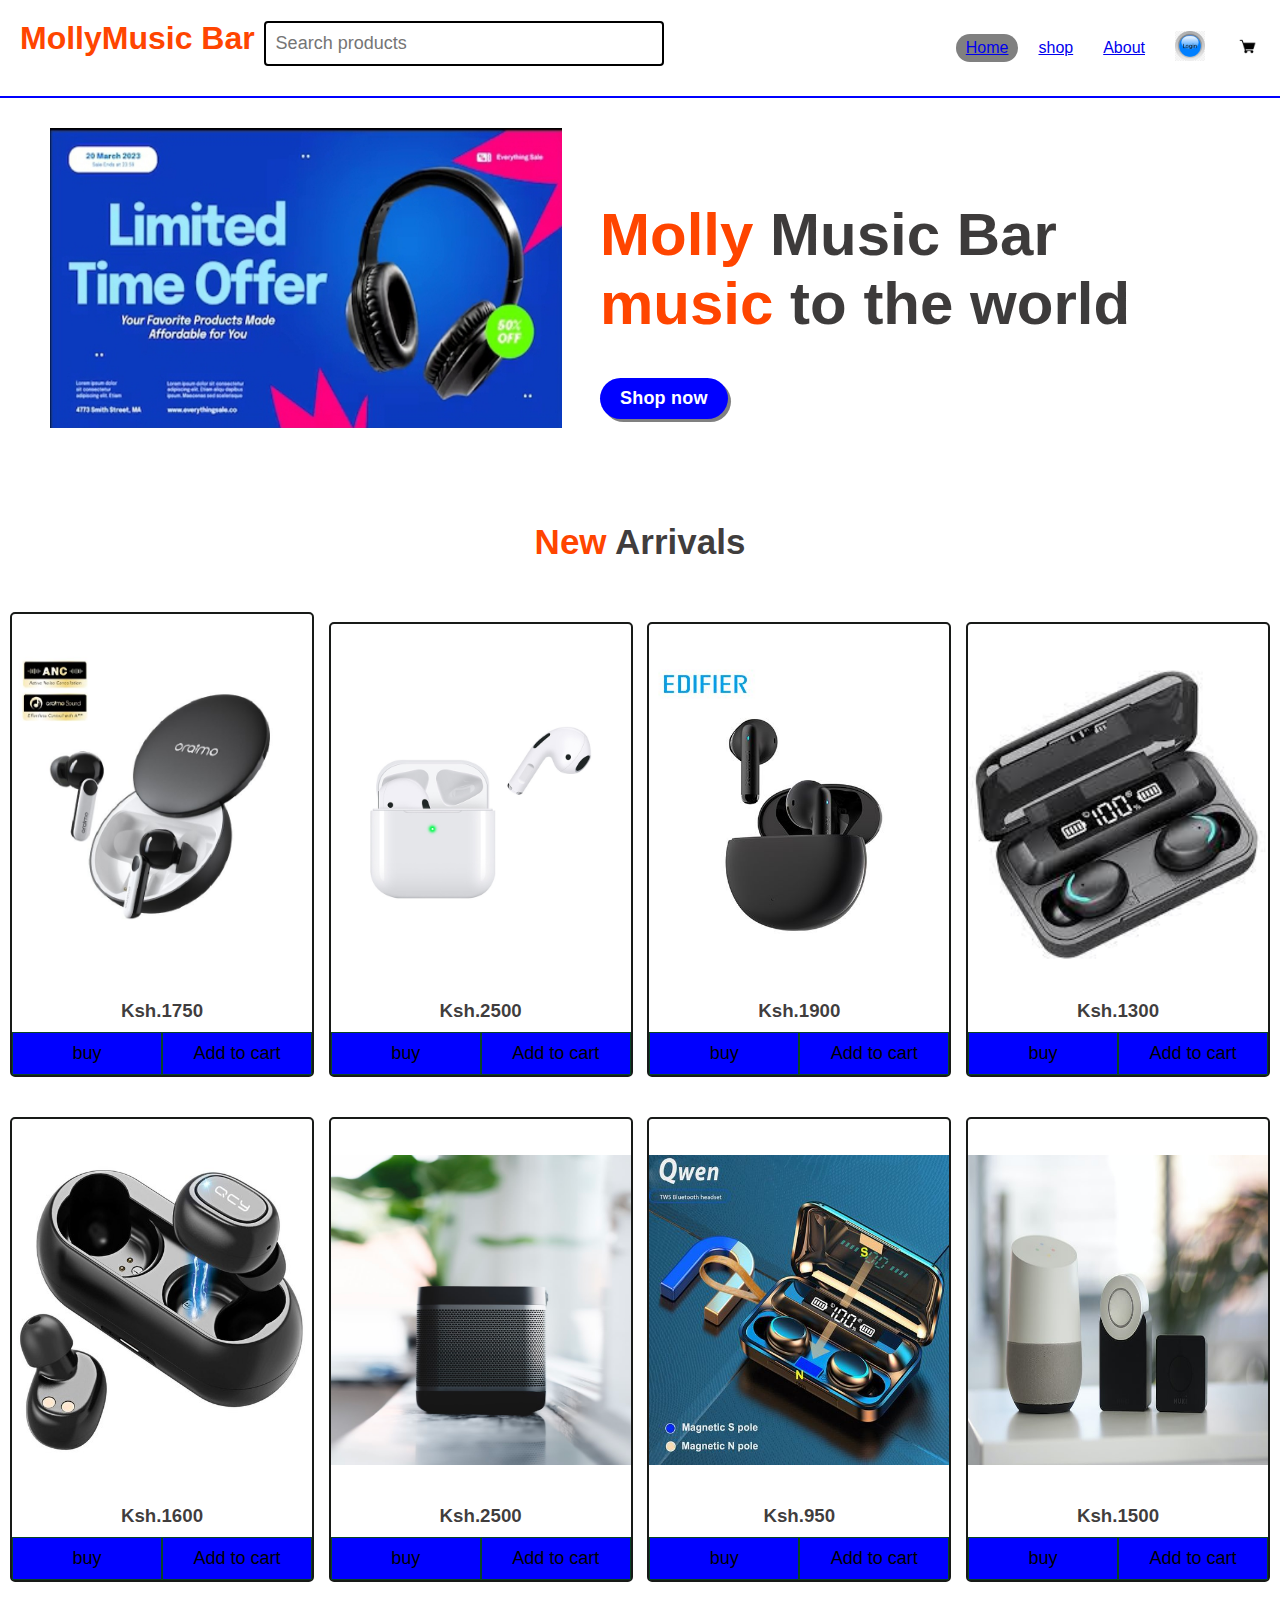
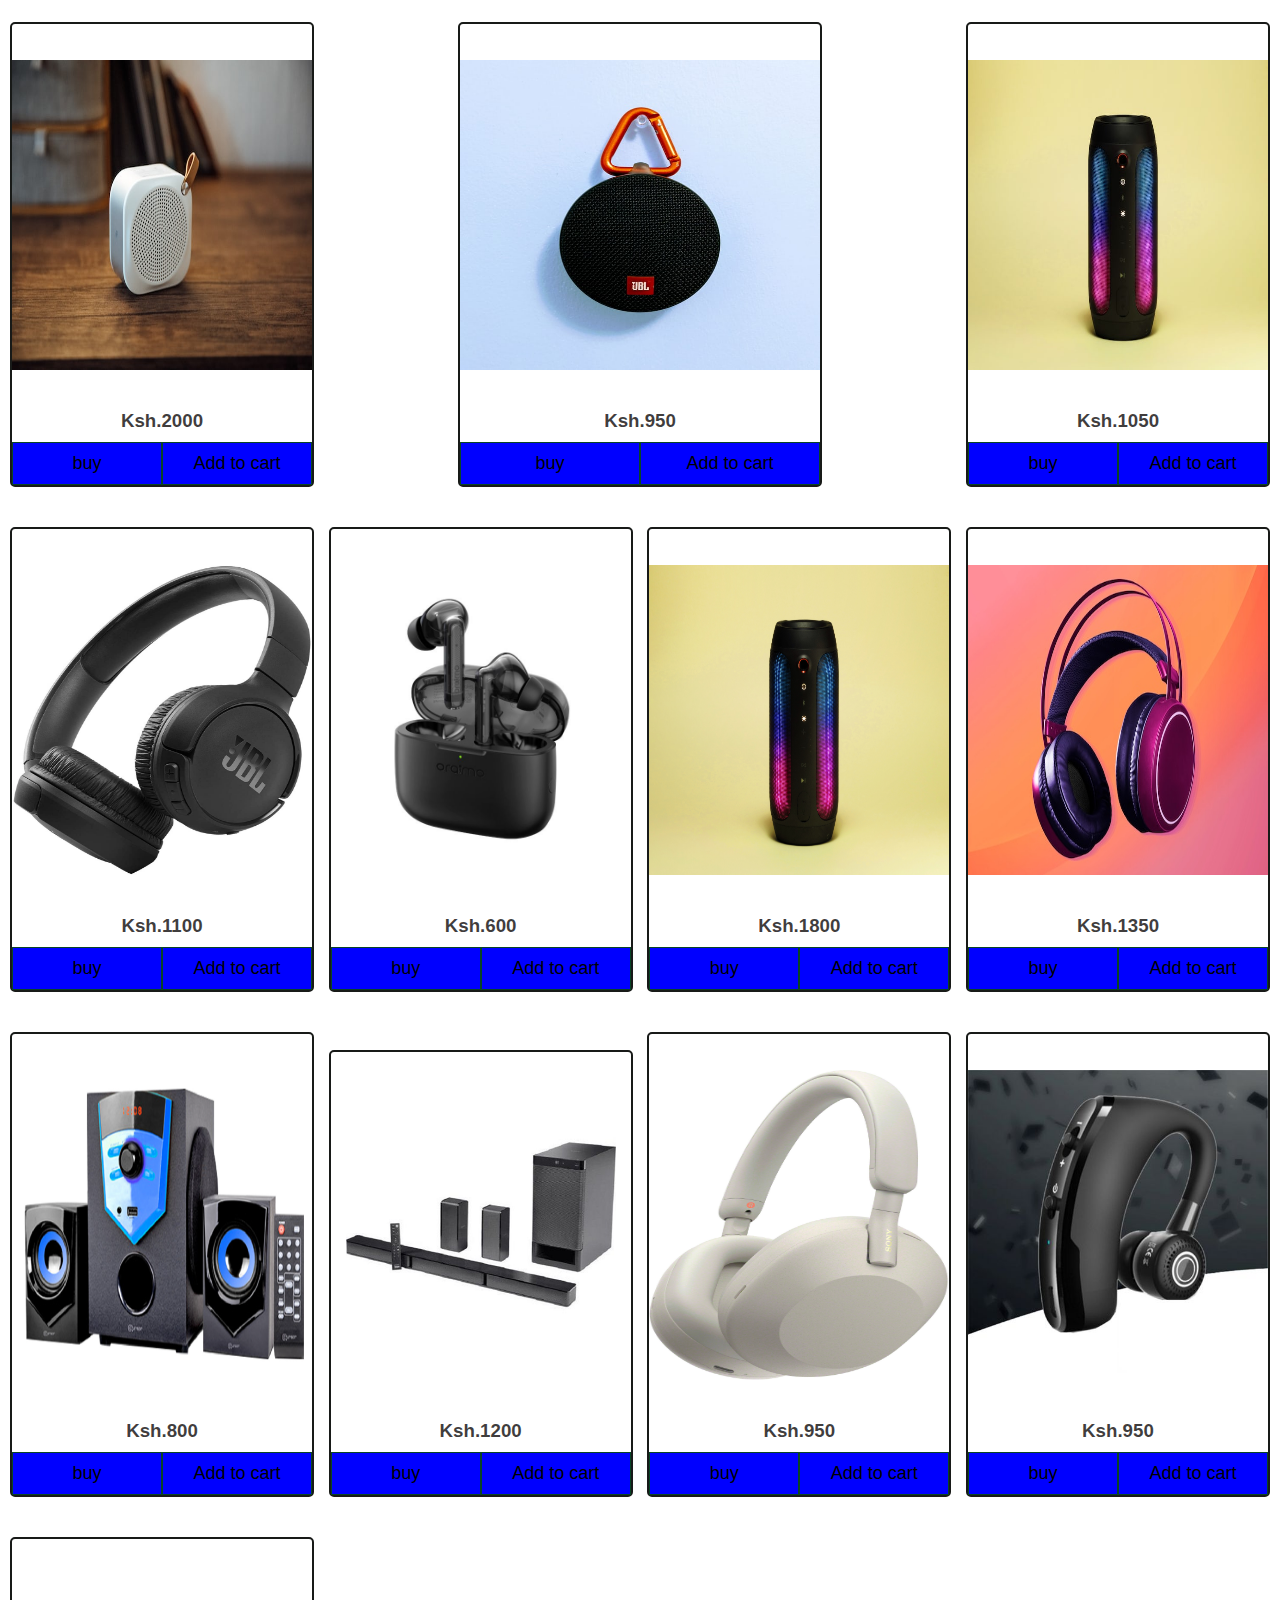
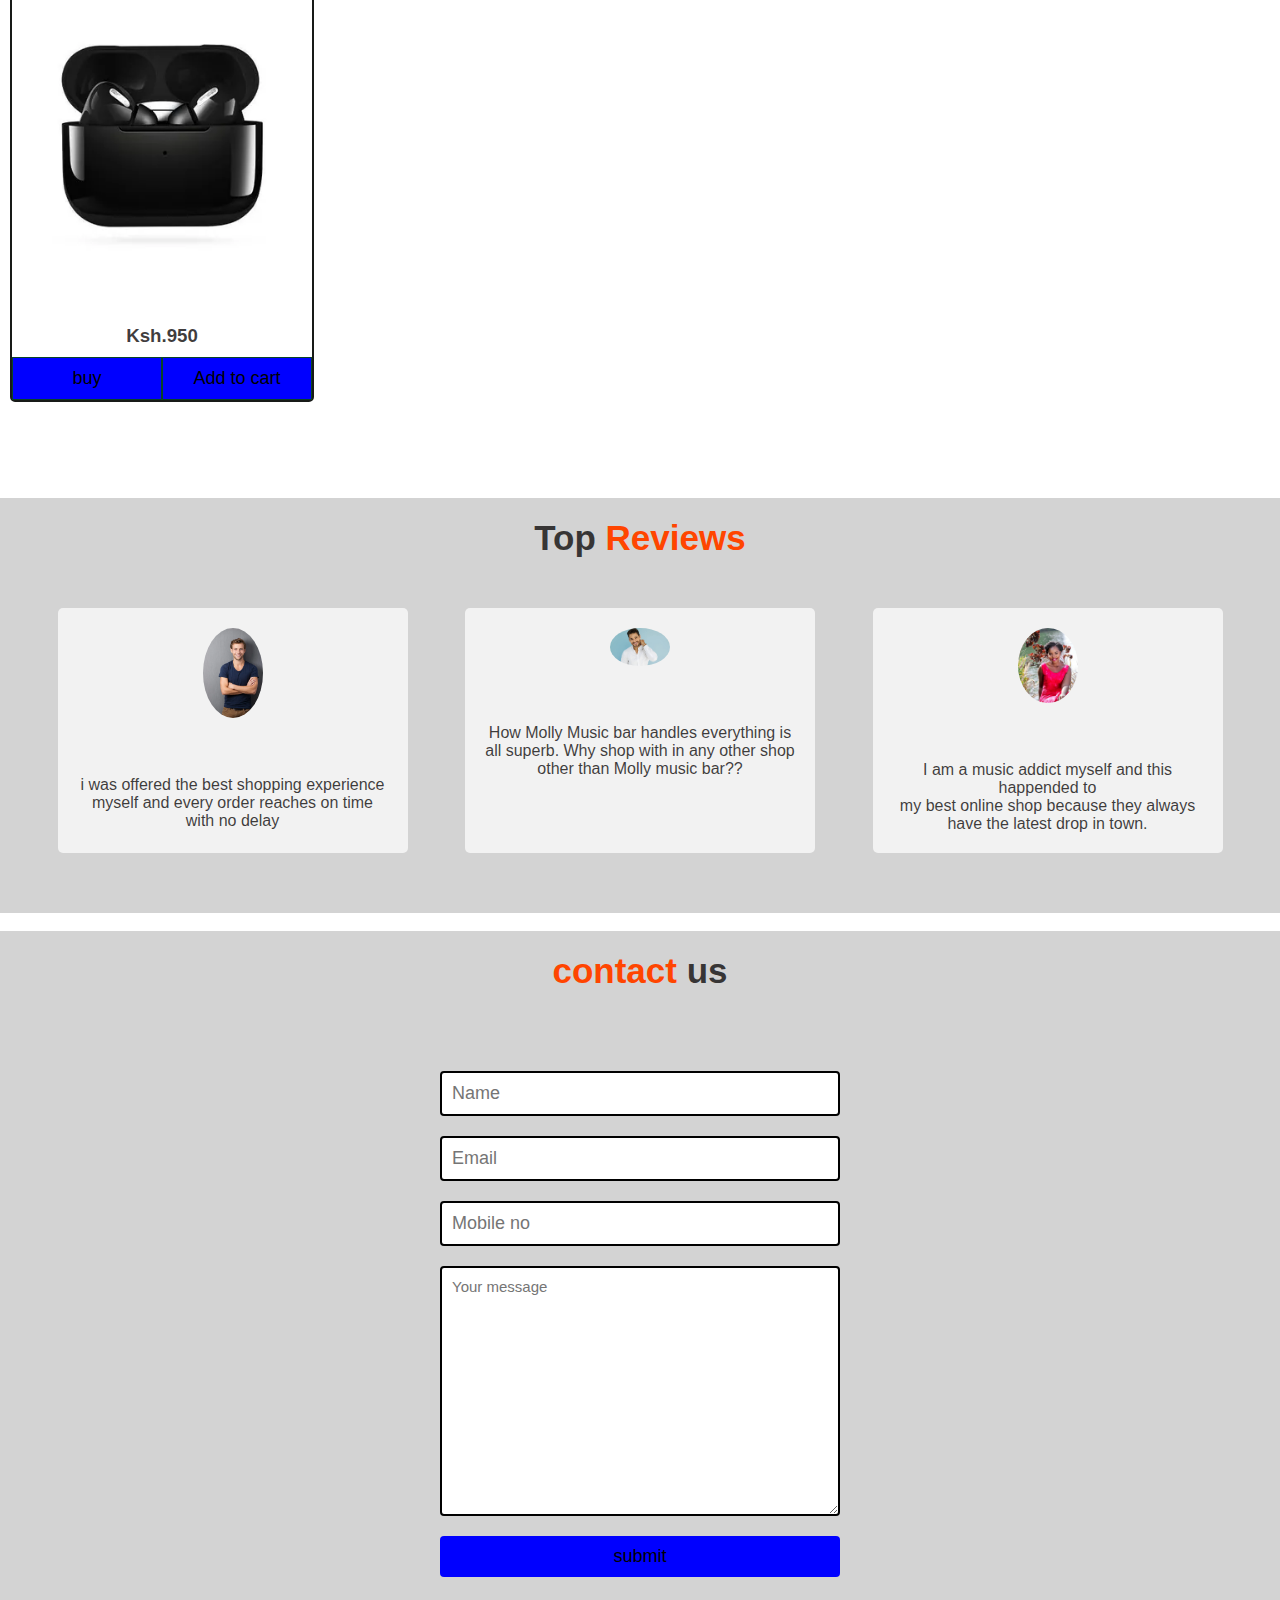
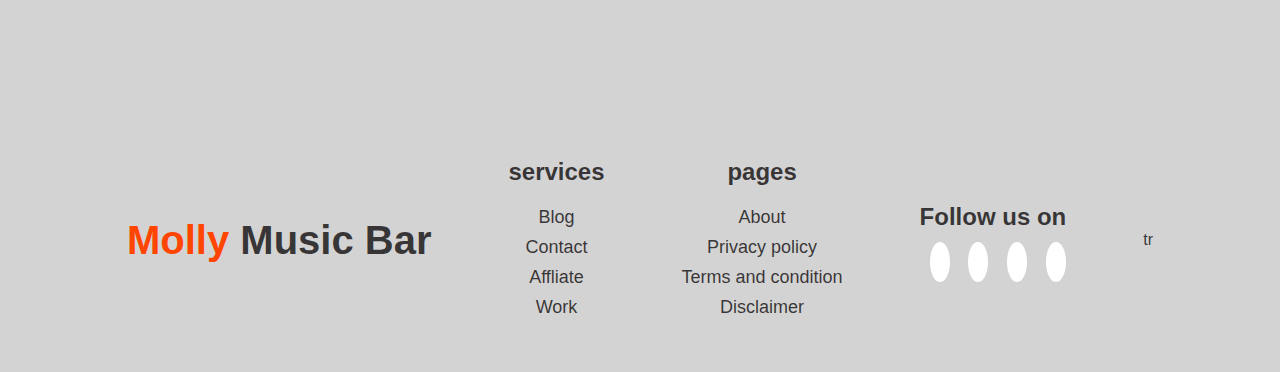
<file: index.html>
<!DOCTYPE html>
<html lang="en">
  <head>
    <meta charset="UTF-8" />
    <meta name="viewport" content="width=device-width, initial-scale=1.0" />
    <link rel="stylesheet" href="molly.css" />

    <link
      rel="stylesheet"
      href="https://cdnjs.cloudflare.com/ajax/libs/font-awesome/6.4.2/css/all.min.css"
      integrity="sha512-z3gLpd7yknf1YoNbCzqRKc4qyor8gaKU1qmn+CShxbuBusANI9QpRohGBreCFkKxLhei6S9CQXFEbbKuqLg0DA=="
      crossorigin="anonymous"
      referrerpolicy="no-referrer"
    />

    <link rel="preconnect" href="https://fonts.googleapis.com" />
    <link rel="preconnect" href="https://fonts.gstatic.com" crossorigin />
    <link
      href="https://fonts.googleapis.com/css2?family=Jost:ital,wght@0,100;0,200;0,300;1,300&display=swap"
      rel="stylesheet" 
    />
 
    <title id="title">BrandId</title>
    <link rel="icon" href="./molly images/logo1.jpg" />
  </head>
  <body>
    <div id="header">
      <div class="logo">
        <h3><span>Molly<span>Music Bar <input type="text" name="search" placeholder="Search products "></i></h3>
      </div>

      <div id="navlinks">
        <ul>
          <li id="home"><a href="Capstone project.html">Home</a></li>
          <li class="nav-hover"><a href="shop.html">shop</a</li>
          <li class="nav-hover"><a href="about.html">About</a></li>
          <li class="nav-hover"><a href="log in.html"><img src="./molly images/login.png" width="30px"></i></a></li>
          <li class="nav-hover"><a href="Cart.html"><img src="./molly images/cart.jfif" width="25px"></i></a></li>
        </ul>
      </div>
    </div>

    <div id="section1">
      <img height="300px" width="40%" src="./molly images/logo2.jpg" alt="headphones" />
    
    <div id="slogan">
      <h1><span>Molly</span> Music Bar</h1>
      <h1><span>music</span> to the world</h1>
      <br />
      <button class="buy">Shop now</button>

    </div>
  </div>
    <div id="section3">
      <h1><span>New</span> Arrivals</h1>

      <div id="trending">
        <div class="t1">
          <a href=""><i class="fa-solid fa fa-face-heart"></i></a>
          <br />
          <br />
          <img src="./molly images/Oriamo.jpg" width="300px" height="310px" alt="female sneakers" />
          <br />
          <br />
          <a href=""><i class="fa-sharp fa-solid fa-star"></i></a>
          <a href=""><i class="fa-sharp fa solid fa-star"></i></a>
          <a href=""><i class="fa-sharp fa solid fa-star"></i></a>
          <a href=""><i class="fa-sharp fa-solid fa-star"></i></a>
          <a href=""><i class="fa-sharp fa-regular fa-star"></i></a>
          <br />
          <h3>Ksh.1750</h3>
          <div class="buy-cart">
            <button class="buynow">buy</button>
            <button class="buynow">Add to cart</button>
          </div>
        </div>

        <div class="t1">
          <a href=""><i class="fa-solid fa fa-face-heart"></i></a>
          <br />
          <br />
          <img src="./molly images/2 - Copy.jpeg" width="300px" alt="female sneakers" />
          <br />
          <br />
          <a href=""><i class="fa-sharp fa-solid fa-star"></i></a>
          <a href=""><i class="fa-sharp fa-solid fa-star"></i></a>
          <a href=""><i class="fa-sharp fa-solid fa-star"></i></a>
          <a href=""><i class="fa-sharp fa-solid fa-star"></i></a>
          <a href=""><i class="fa-sharp fa-regular fa-star"></i></a>
          <br />
          <h3>Ksh.2500</h3>
          <div class="buy-cart">
            <button class="buynow">buy</button>
            <button class="buynow">Add to cart</button>
          </div>
        </div>

        <div class="t1">
          <a href=""><i class="fa-solid fa fa-face-heart"></i></a>
          <br />
          <br />
          <img src="./molly images/Edifier X2 TWS .jpg" width="300px" alt="female sneakers" />
          <br />
          <br />
          <a href=""><i class="fa-sharp fa-solid fa-star"></i></a>
          <a href=""><i class="fa-sharp fa-solid fa-star"></i></a>
          <a href=""><i class="fa-sharp fa-solid fa-star"></i></a>
          <a href=""><i class="fa-sharp fa-regular fa-star"></i></a>
          <a href=""><i class="fa-sharp fa-regular fa-star"></i></a>
          <br />
          <h3>Ksh.1900</h3>
          <div class="buy-cart">
            <button class="buynow">buy</button>
            <button class="buynow">Add to cart</button>
          </div>
        </div>

        <div class="t1">
          <a href=""><i class="fa-solid fa fa-face-heart"></i></a>
          <br />
          <br />
          <img
            src="./molly images/4.jpeg"
            width="300px"
            alt="female sneakers"
          />
          <br />
          <br />
          <a href=""><i class="fa-sharp fa-solid fa-star"></i></a>
          <a href=""><i class="fa-sharp fa-solid fa-star"></i></a>
          <a href=""><i class="fa-sharp fa-solid fa-star"></i></a>
          <a href=""><i class="fa-sharp fa-solid fa-star"></i></a>
          <a href=""><i class="fa-sharp fa-regular fa-star"></i></a>
          <br />
          <h3>Ksh.1300</h3>
          <div class="buy-cart">
            <button class="buynow">buy</button>
            <button class="buynow">Add to cart</button>
          </div>
        </div>

        <div class="t1">
          <a href=""><i class="fa-solid fa fa-face-heart"></i></a>
          <br />
          <br />
          <img src="./molly images/5.jpeg" width="300px" height="310px" alt="female sneakers" />
          <br />
          <br />
          <a href=""><i class="fa-sharp fa-solid fa-star"></i></a>
          <a href=""><i class="fa-sharp fa-solid fa-star"></i></a>
          <a href=""><i class="fa-sharp fa-solid fa-star"></i></a>
          <a href=""><i class="fa-sharp fa-solid fa-star"></i></a>
          <a href=""><i class="fa-sharp fa-regular fa-star"></i></a>
          <br />
          <h3>Ksh.1600</h3>
          <div class="buy-cart">
            <button class="buynow">buy</button>
            <button class="buynow">Add to cart</button>
          </div>
        </div>

        <div class="t1">
          <a href=""><i class="fa-solid fa fa-face-heart"></i></a>
          <br />
          <br />
          <img src="./molly images/6.jpeg" height="310px" width="300px" alt="female sneakers" />
          <br />
          <br />
          <a href=""><i class="fa-sharp fa-solid fa-star"></i></a>
          <a href=""><i class="fa-sharp fa-solid fa-star"></i></a>
          <a href=""><i class="fa-sharp fa-solid fa-star"></i></a>
          <a href=""><i class="fa-sharp fa-solid fa-star"></i></a>
          <a href=""><i class="fa-sharp fa-regular fa-star"></i></a>
          <br />
          <h3>Ksh.2500</h3>
          <div class="buy-cart">
            <button class="buynow">buy</button>
            <button class="buynow">Add to cart</button>
          </div>
        </div>

        <div class="t1">
          <a href=""><i class="fa-solid fa fa-face-heart"></i></a>
          <br />
          <br />
          <img src="./molly images/Qwen True Wireless .jpg" width="300px" height="310px" alt="female sneakers" />
          <br />
          <br />
          <a href=""><i class="fa-sharp fa-solid fa-star"></i></a>
          <a href=""><i class="fa-sharp fa-solid fa-star"></i></a>
          <a href=""><i class="fa-sharp fa-solid fa-star"></i></a>
          <a href=""><i class="fa-sharp fa-solid fa-star"></i></a>
          <a href=""><i class="fa-sharp fa-regular fa-star"></i></a>
          <br />
          <h3>Ksh.950</h3>
          <div class="buy-cart">
            <button class="buynow">buy</button>
            <button class="buynow">Add to cart</button>
          </div>
        </div>

        <div class="t1">
          <a href=""><i class="fa-solid fa fa-face-heart"></i></a>
          <br />
          <br />
          <img src="./molly images/7.jpeg" width="300px" height="310px" alt="female sneakers" />
          <br />
          <br />
          <a href=""><i class="fa-sharp fa-solid fa-star"></i></a>
          <a href=""><i class="fa-sharp fa-solid fa-star"></i></a>
          <a href=""><i class="fa-sharp fa-solid fa-star"></i></a>
          <a href=""><i class="fa-sharp fa-solid fa-star"></i></a>
          <a href=""><i class="fa-sharp fa-regular fa-star"></i></a>
          <br />
          <h3>Ksh.1500</h3>
          <div class="buy-cart">
            <button class="buynow">buy</button>
            <button class="buynow">Add to cart</button>
          </div>
        </div>

        <div class="t1">
          <a href=""><i class="fa-solid fa fa-face-heart"></i></a>
          <br />
          <br />
          <img src="./molly images/8.jpeg" height="310px" width="300px" alt="female sneakers" />
          <br />
          <br />
          <a href=""><i class="fa-sharp fa-solid fa-star"></i></a>
          <a href=""><i class="fa-sharp fa-solid fa-star"></i></a>
          <a href=""><i class="fa-sharp fa-solid fa-star"></i></a>
          <a href=""><i class="fa-sharp fa-solid fa-star"></i></a>
          <a href=""><i class="fa-sharp fa-solid fa-star"></i></a>
          <br />
          <h3>Ksh.2000</h3>
          <div class="buy-cart">
            <button class="buynow">buy</button>
            <button class="buynow">Add to cart</button>
          </div>
        </div>

        <div class="t1">
          <a href=""><i class="fa-solid fa fa-face-heart"></i></a>
          <br />
          <br />
          <img src="./molly images/9.jpeg" width="360px" height="310px"  alt="female sneakers" />
          <br />
          <br />
          <a href=""><i class="fa-sharp fa-solid fa-star"></i></a>
          <a href=""><i class="fa-sharp fa-solid fa-star"></i></a>
          <a href=""><i class="fa-sharp fa-solid fa-star"></i></a>
          <a href=""><i class="fa-sharp fa-solid fa-star-half-empty"></i></a>
          <a href=""><i class="fa-sharp fa-regular fa-star"></i></a>
          <br />
          <h3>Ksh.950</h3>
          <div class="buy-cart">
            <button class="buynow">buy</button>
            <button class="buynow">Add to cart</button>
          </div>
        </div>

        <div class="t1">
          <a href=""><i class="fa-solid fa fa-face-heart"></i></a>
          <br />
          <br />
          <img src="./molly images/10 - Copy.jpeg" width="300px" height="310px" alt="female sneakers" />
          <br />
          <br />
          <a href=""><i class="fa-sharp fa-solid fa-star"></i></a>
          <a href=""><i class="fa-sharp fa-solid fa-star"></i></a>
          <a href=""><i class="fa-sharp fa-solid fa-star"></i></a>
          <a href=""><i class="fa-sharp fa-solid fa-star"></i></a>
          <a href=""><i class="fa-sharp fa-regular fa-star"></i></a>
          <br />
          <h3>Ksh.1050</h3>
          <div class="buy-cart">
            <button class="buynow">buy</button>
            <button class="buynow">Add to cart</button>
          </div>
        </div>

        <div class="t1">
          <a href=""><i class="fa-solid fa fa-face-heart"></i></a>
          <br />
          <br />
          <img src="./molly images/11.jpg" height="310px" width="300px" alt="female sneakers" />
          <br />
          <br />
          <a href=""><i class="fa-sharp fa-solid fa-star"></i></a>
          <a href=""><i class="fa-sharp fa-solid fa-star"></i></a>
          <a href=""><i class="fa-sharp fa-solid fa-star"></i></a>
          <a href=""><i class="fa-sharp fa-solid fa-star"></i></a>
          <a href=""><i class="fa-sharp fa-regular fa-star"></i></a>
          <br />
          <h3>Ksh.1100</h3>
          <div class="buy-cart">
            <button class="buynow">buy</button>
            <button class="buynow">Add to cart</button>
          </div>
        </div>

        <div class="t1">
          <a href=""><i class="fa-solid fa fa-face-heart"></i></a>
          <br />
          <br />
          <img src="./molly images/12.jpg" height="310px" width="300px" alt="female sneakers" />
          <br />
          <br />
          <a href=""><i class="fa-sharp fa-solid fa-star"></i></a>
          <a href=""><i class="fa-sharp fa-solid fa-star"></i></a>
          <a href=""><i class="fa-sharp fa-solid fa-star"></i></a>
          <a href=""><i class="fa-sharp fa-solid fa-star"></i></a>
          <a href=""><i class="fa-sharp fa-regular fa-star"></i></a>
          <br />
          <h3>Ksh.600</h3>
          <div class="buy-cart">
            <button class="buynow">buy</button>
            <button class="buynow">Add to cart</button>
          </div>
        </div>

        <div class="t1">
          <a href=""><i class="fa-solid fa fa-face-heart"></i></a>
          <br />
          <br />
          <img src="./molly images/13.jpg" width="300px" height="310px" alt="female sneakers" />
          <br />
          <br />
          <a href=""><i class="fa-sharp fa-solid fa-star"></i></a>
          <a href=""><i class="fa-sharp fa-solid fa-star"></i></a>
          <a href=""><i class="fa-sharp fa-solid fa-star"></i></a>
          <a href=""><i class="fa-sharp fa-solid fa-star"></i></a>
          <a href=""><i class="fa-sharp fa-regular fa-star"></i></a>
          <br />
          <h3>Ksh.1800</h3>
          <div class="buy-cart">
            <button class="buynow">buy</button>
            <button class="buynow">Add to cart</button>
          </div>
        </div>

        <div class="t1">
          <a href=""><i class="fa-solid fa fa-face-heart"></i></a>
          <br />
          <br />
          <img src="./molly images/14.jpg" height="310px" width="300px" alt="female sneakers" />
          <br />
          <br />
          <a href=""><i class="fa-sharp fa-solid fa-star"></i></a>
          <a href=""><i class="fa-sharp fa-solid fa-star"></i></a>
          <a href=""><i class="fa-sharp fa-solid fa-star"></i></a>
          <a href=""><i class="fa-sharp fa-solid fa-star"></i></a>
          <a href=""><i class="fa-sharp fa-regular fa-star"></i></a>
          <br />
          <h3>Ksh.1350</h3>
          <div class="buy-cart">
            <button class="buynow">buy</button>
            <button class="buynow">Add to cart</button>
          </div>
        </div>

        <div class="t1">
          <a href=""><i class="fa-solid fa fa-face-heart"></i></a>
          <br />
          <br />
          <img src="./molly images/15.png" height="310px" width="300px" alt="female sneakers" />
          <br />
          <br />
          <a href=""><i class="fa-sharp fa-solid fa-star"></i></a>
          <a href=""><i class="fa-sharp fa-solid fa-star"></i></a>
          <a href=""><i class="fa-sharp fa-solid fa-star"></i></a>
          <a href=""><i class="fa-sharp fa-solid fa-star"></i></a>
          <a href=""><i class="fa-sharp fa-regular fa-star"></i></a>
          <br />
          <h3>Ksh.800</h3>
          <div class="buy-cart">
            <button class="buynow">buy</button>
            <button class="buynow">Add to cart</button>
          </div>
        </div>


        <div class="t1">
          <a href=""><i class="fa-solid fa fa-face-heart"></i></a>
          <br />
          <img src="./molly images/16.png"  height="310px" width="300px" alt="female sneakers" />
          <br />
          <br />
          <a href=""><i class="fa-sharp fa-solid fa-star"></i></a>
          <a href=""><i class="fa-sharp fa-solid fa-star"></i></a>
          <a href=""><i class="fa-sharp fa-solid fa-star"></i></a>
          <a href=""><i class="fa-sharp fa-solid fa-star"></i></a>
          <a href=""><i class="fa-sharp fa-regular fa-star"></i></a>
          <br />
          <h3>Ksh.1200</h3>
          <div class="buy-cart">
            <button class="buynow">buy</button>
            <button class="buynow">Add to cart</button>
          </div>
        </div>
        <div class="t1">
            <a href=""><i class="fa-solid fa fa-face-heart"></i></a>
            <br />
            <br />
            <img src="./molly images/3.jpeg" width="300px" height="310px" alt="female sneakers" />
            <br />
            <br />
            <a href=""><i class="fa-sharp fa-solid fa-star"></i></a>
            <a href=""><i class="fa-sharp fa-solid fa-star"></i></a>
            <a href=""><i class="fa-sharp fa-solid fa-star"></i></a>
            <a href=""><i class="fa-sharp fa-solid fa-star"></i></a>
            <a href=""><i class="fa-sharp fa-regular fa-star"></i></a>
            <br />
            <h3>Ksh.950</h3>
            <div class="buy-cart">
              <button class="buynow">buy</button>
              <button class="buynow">Add to cart</button>
            </div>
          </div>
          <div class="t1">
            <a href=""><i class="fa-solid fa fa-face-heart"></i></a>
            <br />
            <br />
            <img src="./molly images/Generic V9 Bluetooth.jpg" width="300px" height="310px" alt="female sneakers" />
            <br />
            <br />
            <a href=""><i class="fa-sharp fa-solid fa-star"></i></a>
            <a href=""><i class="fa-sharp fa-solid fa-star"></i></a>
            <a href=""><i class="fa-sharp fa-solid fa-star"></i></a>
            <a href=""><i class="fa-sharp fa-solid fa-star"></i></a>
            <a href=""><i class="fa-sharp fa-regular fa-star"></i></a>
            <br />
            <h3>Ksh.950</h3>
            <div class="buy-cart">
              <button class="buynow">buy</button>
              <button class="buynow">Add to cart</button>
            </div>
          </div>
          <div class="t1">
            <a href=""><i class="fa-solid fa fa-face-heart"></i></a>
            <br />
            <br />
            <img src="./molly images/air pro 3.webp" width="300px" height="310px" alt="female sneakers" />
            <br />
            <br />
            <a href=""><i class="fa-sharp fa-solid fa-star"></i></a>
            <a href=""><i class="fa-sharp fa-solid fa-star"></i></a>
            <a href=""><i class="fa-sharp fa-solid fa-star"></i></a>
            <a href=""><i class="fa-sharp fa-solid fa-star"></i></a>
            <a href=""><i class="fa-sharp fa-regular fa-star"></i></a>
            <br />
            <h3>Ksh.950</h3>
            <div class="buy-cart">
              <button class="buynow">buy</button>
              <button class="buynow">Add to cart</button>
            </div>
          </div>

      </div>
    </div>
    <br /><br />

    <!--SECTION 4-->

    <div id="section4">
      <h1>Top <span> Reviews</span></h1>
      <div id="review">
        <div class="reviews">
          <img src="./molly images/review 1.jpg" width="60px" />
          <br />
          <br />
          <a href=""><i class="fa-sharp fa-solid fa-star"></i></a>
          <a href=""><i class="fa-sharp fa-solid fa-star"></i></a>
          <a href=""><i class="fa-sharp fa-solid fa-star"></i></a>
          <a href=""><i class="fa-sharp fa-solid fa-star"></i></a>
          <a href=""><i class="fa-sharp fa-regular fa-star"></i></a>
          <br />
          <br />
          <p>
            i was offered the best shopping experience myself and every order reaches on time with no delay<br />
          </p>
        </div>

        <div class="reviews">
          <img src="./molly images/review 2.jpg" width="60px" />
          <br />
          <br />
          <a href=""><i class="fa-sharp fa-solid fa-star"></i></a>
          <a href=""><i class="fa-sharp fa-solid fa-star"></i></a>
          <a href=""><i class="fa-sharp fa-solid fa-star"></i></a>
          <a href=""><i class="fa-sharp fa-solid fa-star"></i></a>
          <a href=""><i class="fa-sharp fa-regular fa-star"></i></a>
          <br />
          <br />
          <p>
           How Molly Music bar handles everything is all superb. Why shop with in any other shop other than Molly music bar??   <br /> 
          </p>
        </div>

        <div class="reviews">
          <img src="./molly images/review 3.jpg" width="60px" />
          <br />
          <br />
          <a href=""><i class="fa-sharp fa-solid fa-star"></i></a>
          <a href=""><i class="fa-sharp fa-solid fa-star"></i></a>
          <a href=""><i class="fa-sharp fa-solid fa-star"></i></a>
          <a href=""><i class="fa-sharp fa-solid fa-star"></i></a>
          <a href=""><i class="fa-sharp fa-solid fa-star"></i></a>
          <br />
          <br />
          <p>
            I am a music addict myself and this happended to <br />my best online shop because they always have the latest drop in town.
          </p>
        </div>
      </div>
    </div>
    <br />

    <div class="section5">
      <h1><span>contact</span> us</h1>

      <div class="form">
        <input type="text" placeholder="Name" id="Name" />
        <input type="email" placeholder="Email" id="Email" />
        <input type="number" placeholder="Mobile no" id="Mobile no" />
        <textarea
          name=""
          id="textarea"
          cols="10"
          rows="5"
          placeholder="Your message"
        ></textarea>
        <button class="query"><a href=""> submit</a></button>
      </div>
    </div>

    <div id="footer">
      <div class="logo">
        <h1><span>Molly</span> Music Bar</h1>
      </div>

      <div class="list">
        <h2>services</h2>
        <ul>
          <li>Blog</li>
          <li>Contact</li>
          <li>Affliate</li>
          <li>Work</li>
        </ul>
      </div>

      <div class="list">
        <h2>pages</h2>
        <ul>
          <li>About</li>
          <li>Privacy policy</li>
          <li>Terms and condition</li>
          <li>Disclaimer</li>
        </ul>
      </div>

      <div class="list" id="social">
        <h2>Follow us on</h2>
        <ul>
          <li><i class="fab fa-youtube"></i></li>
          <li><i class="fab fa-facebook"></i></li>
          <li><i class="fab fa-instagram"></i></li>
          <li><i class="fab fa-twitter"></i></li>
        </ul>
      </div>tr
    </div>

    
</body>
</html>
</file>
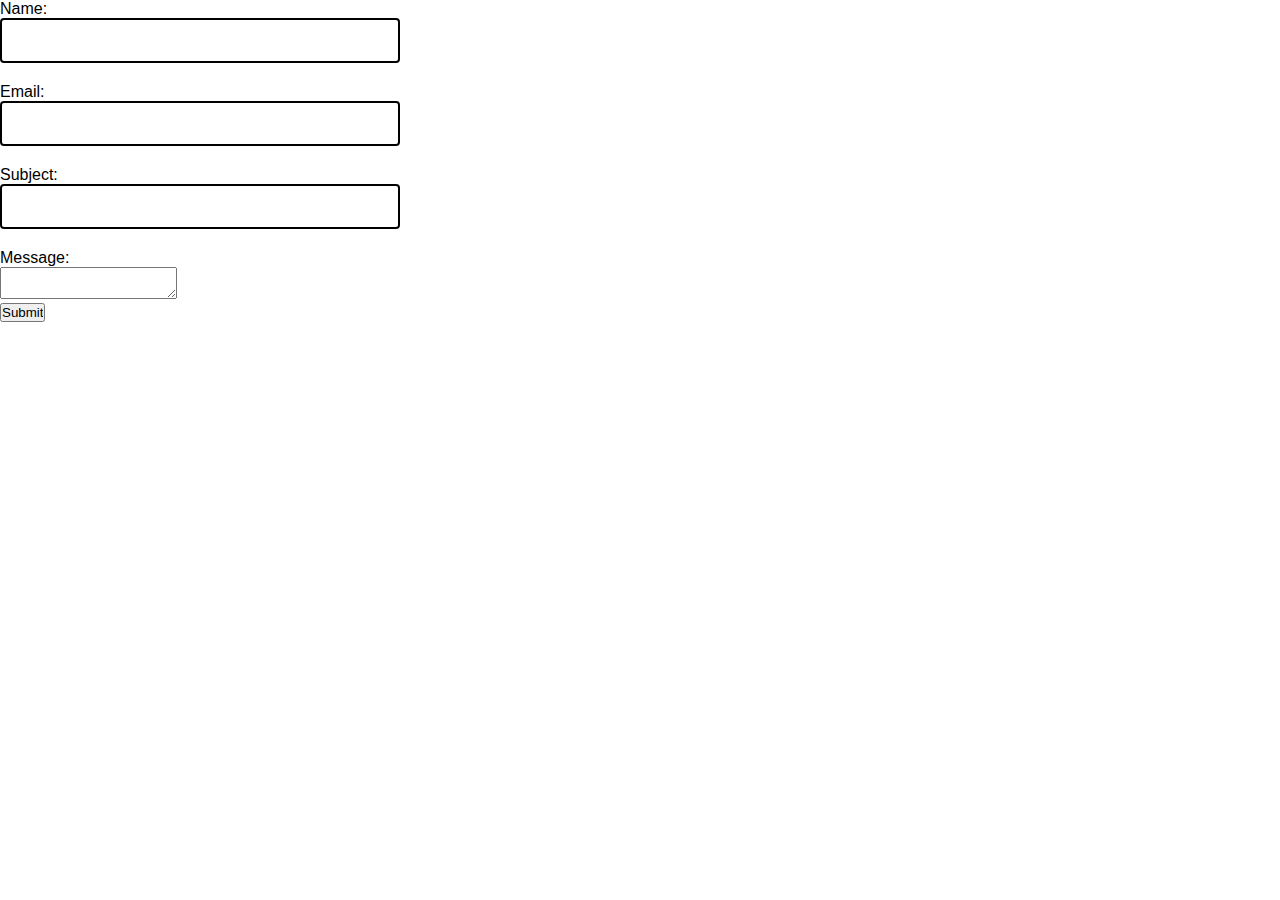
<file: login form.html>
<!DOCTYPE html>
<html lang="en">
    <head>
        <meta charset="UTF-8" />
        <meta name="viewport" content="width=device-width, initial-scale=1.0" />
        <link rel="stylesheet" href="molly.css" />
    
        <link
          rel="stylesheet"
          href="https://cdnjs.cloudflare.com/ajax/libs/font-awesome/6.4.2/css/all.min.css"
          integrity="sha512-z3gLpd7yknf1YoNbCzqRKc4qyor8gaKU1qmn+CShxbuBusANI9QpRohGBreCFkKxLhei6S9CQXFEbbKuqLg0DA=="
          crossorigin="anonymous"
          referrerpolicy="no-referrer"
        />
    
        <link rel="preconnect" href="https://fonts.googleapis.com" />
        <link rel="preconnect" href="https://fon ts.gstatic.com" crossorigin />
        <link
          href="https://fonts.googleapis.com/css2?family=Jost:ital,wght@0,100;0,200;0,300;1,300&display=swap"
          rel="stylesheet"
          />
     
          <title id="title">BrandId</title>
          <link rel="icon" href="./molly images/logo1.jpg" />
        </head>

<form action="/submit_form" method="post">
    <label for="name">Name:</label><br>
    <input type="text" id="name" name="name"><br>
    
    <label for="email">Email:</label><br>
    <input type="email" id="email" name="email"><br>

    <label for="subject">Subject:</label><br>
    <input type="text" id="subject" name="subject"><br>

    <label for="message">Message:</label><br>
    <textarea id="message" name="message"></textarea><br>

    <input type="submit" value="Submit">
</form>
</file>
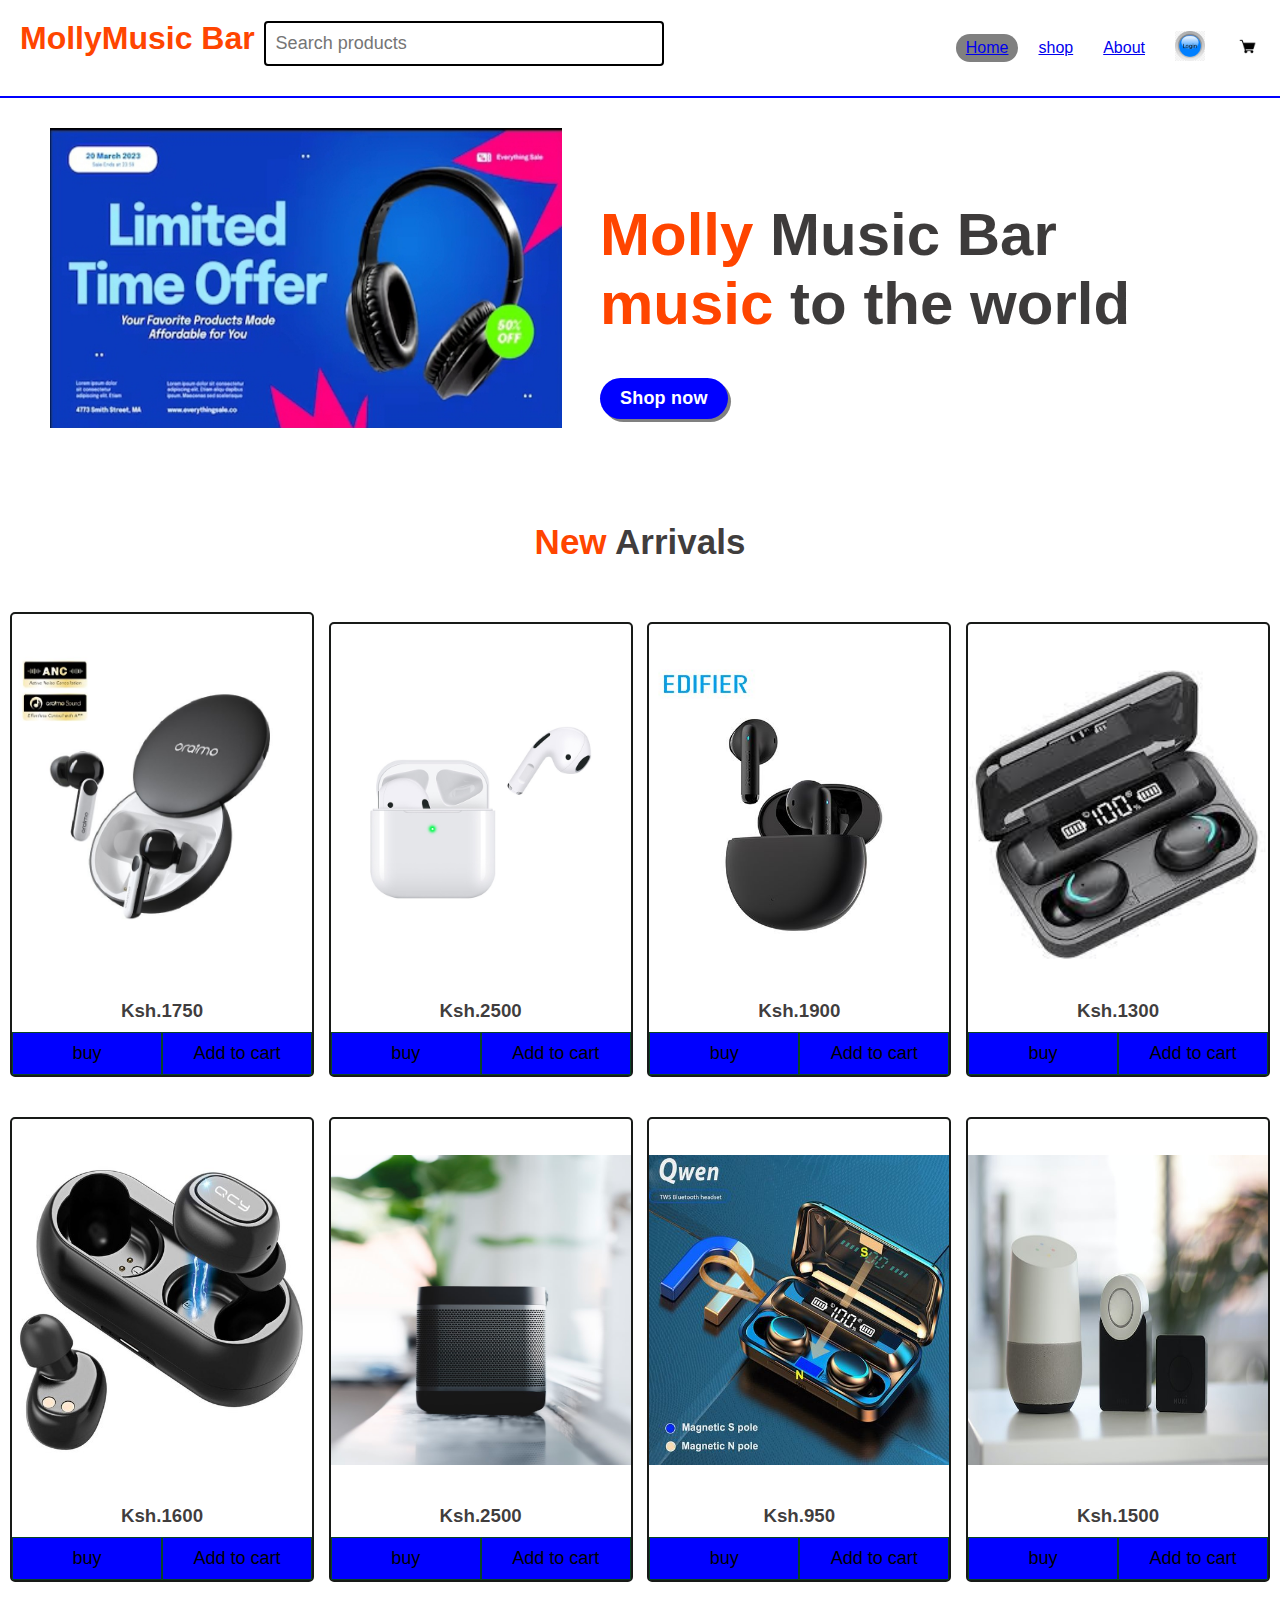
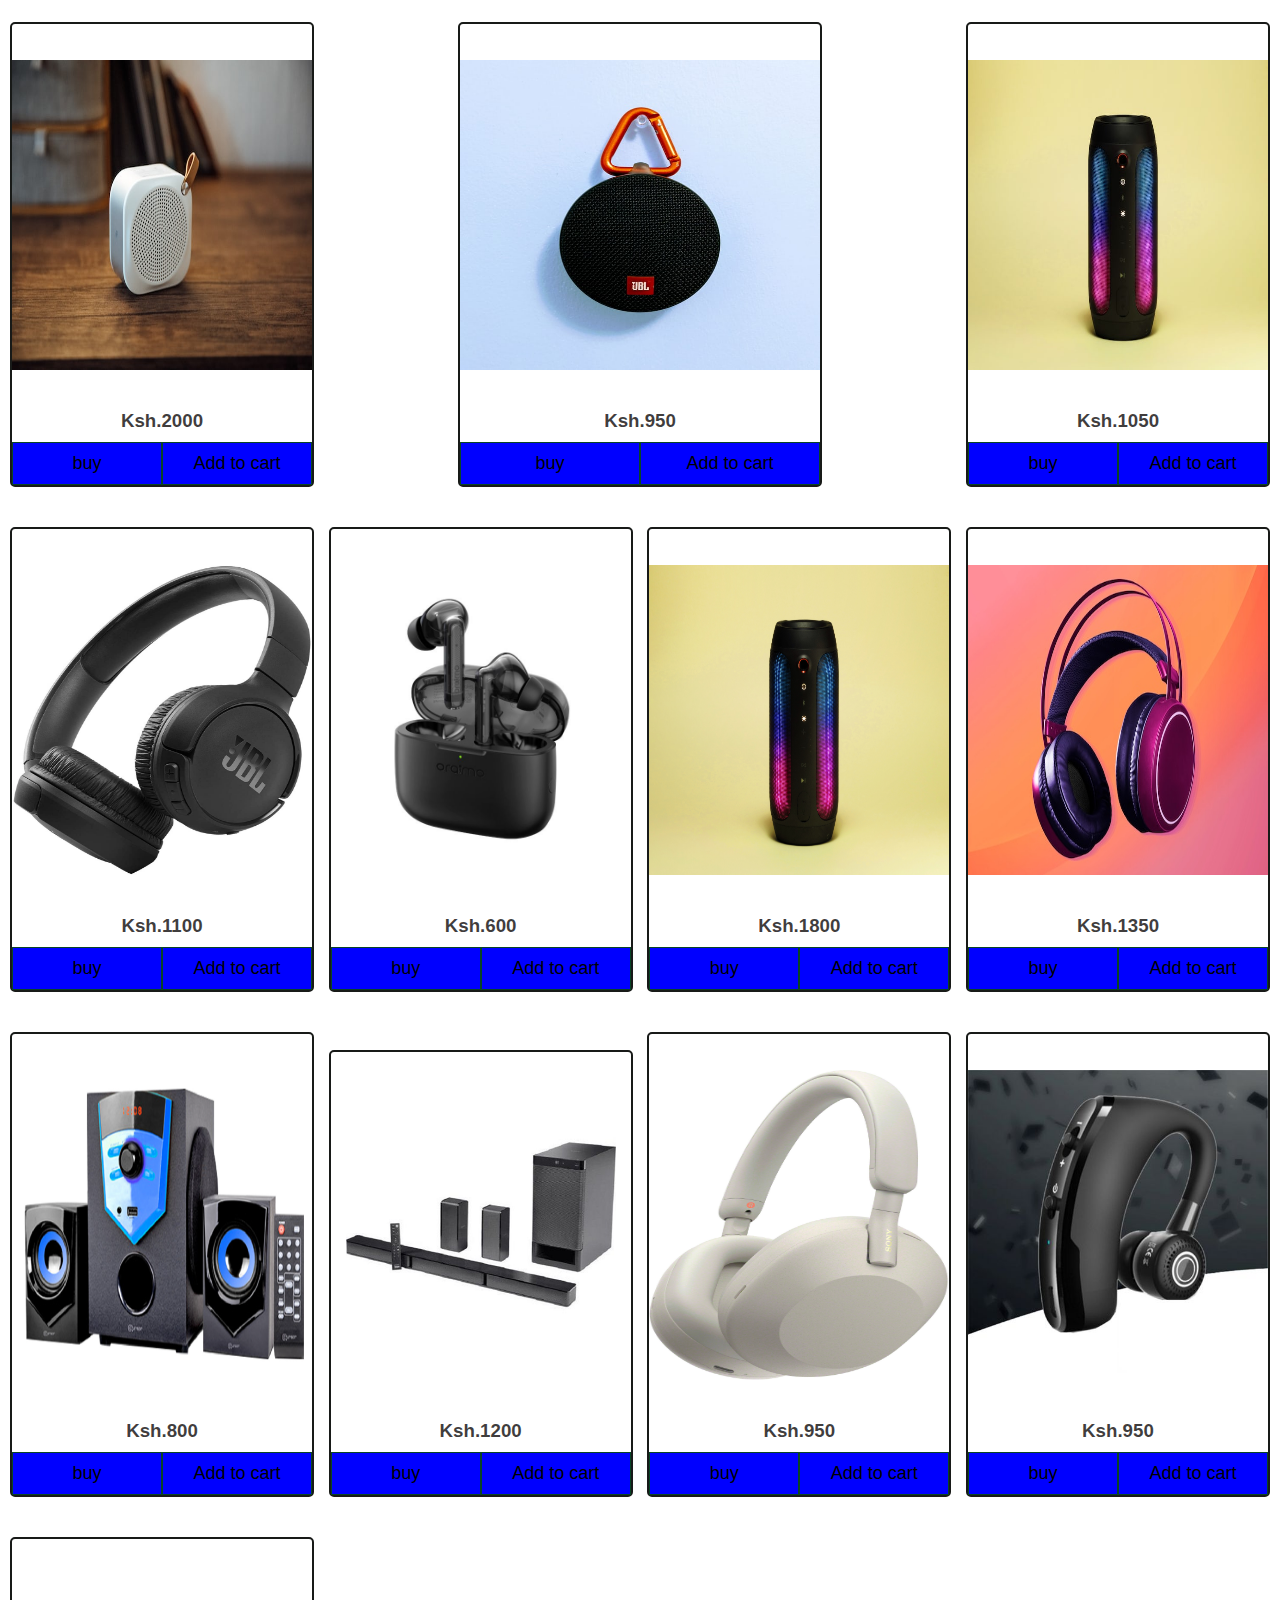
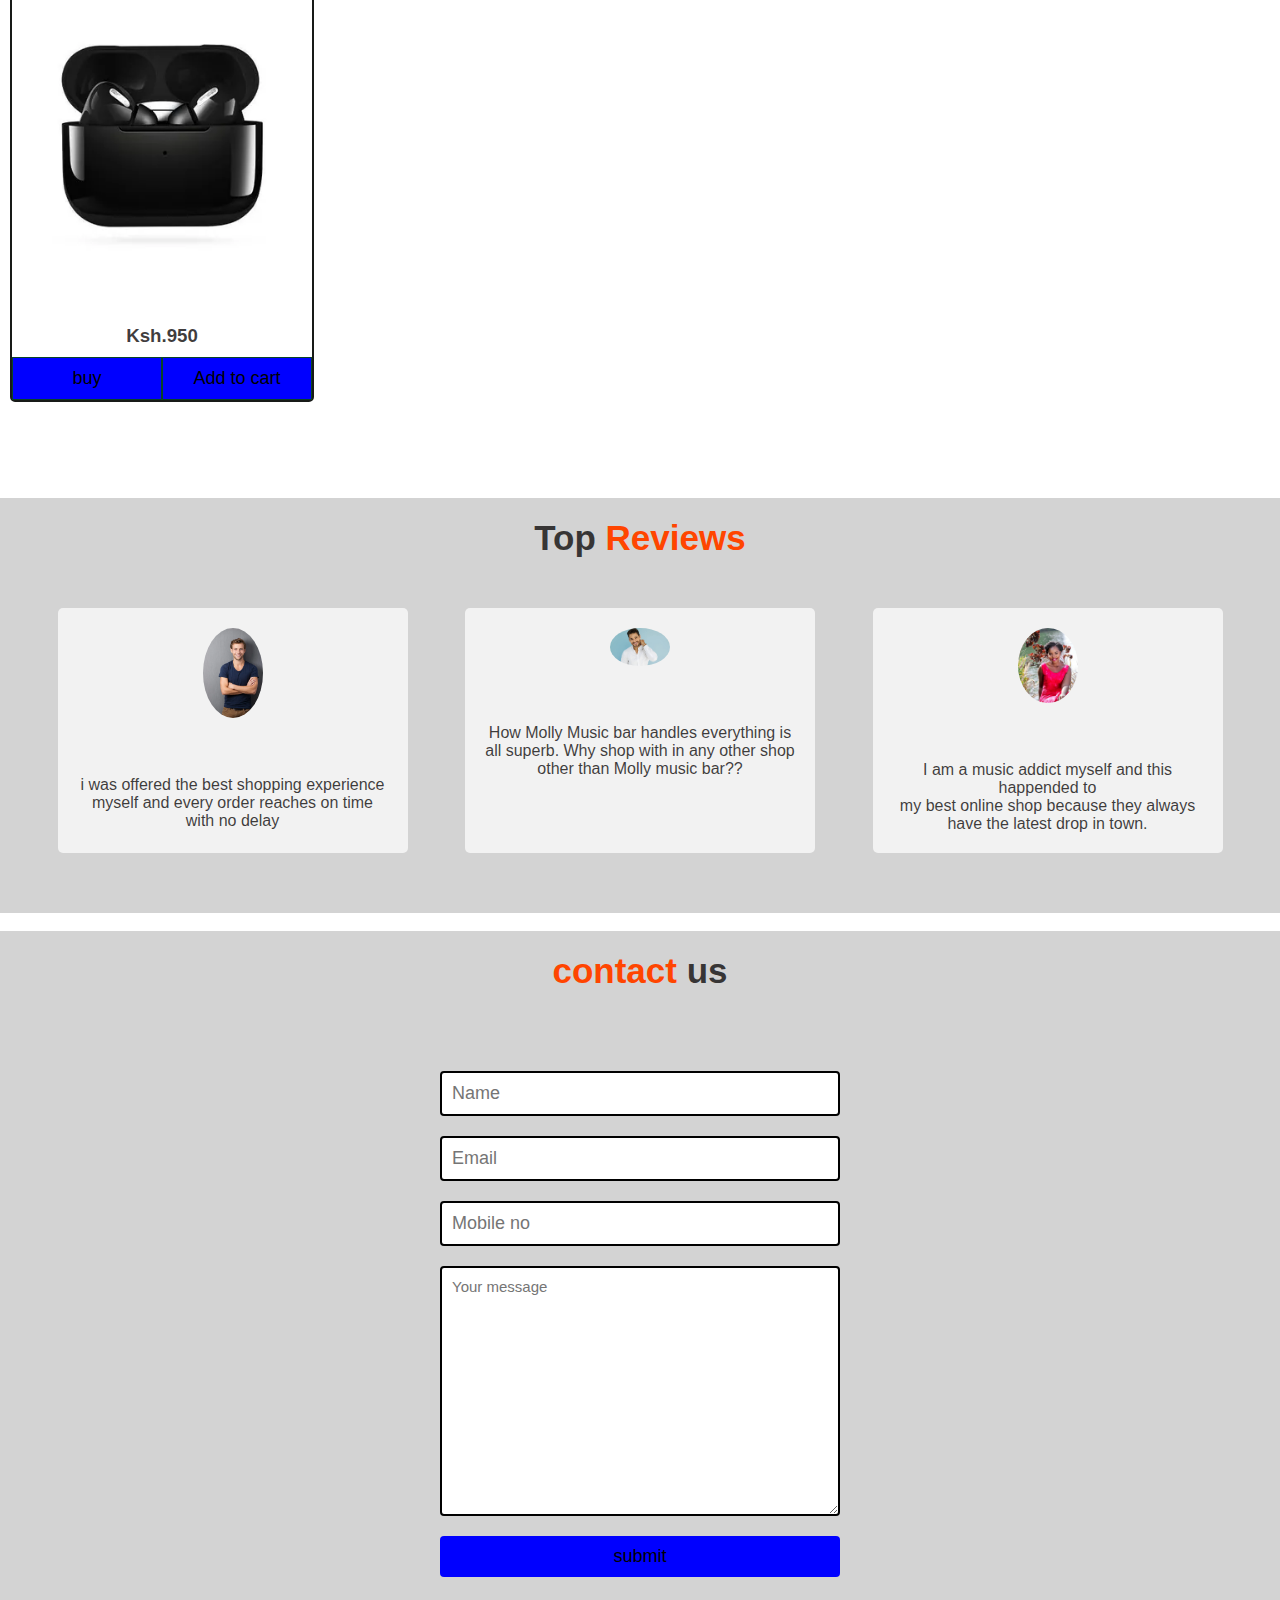
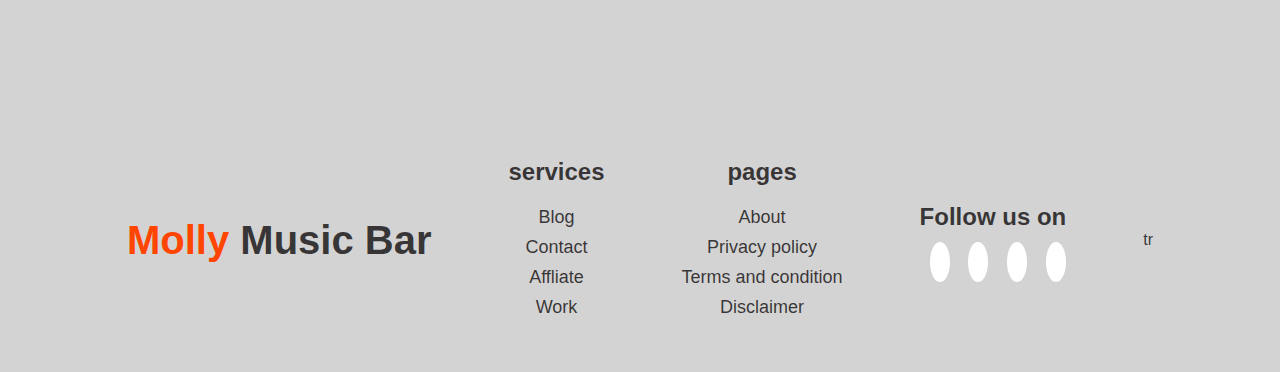
<file: molly.html>
<!DOCTYPE html>
<html lang="en">
  <head>
    <meta charset="UTF-8" />
    <meta name="viewport" content="width=device-width, initial-scale=1.0" />
    <link rel="stylesheet" href="molly.css" />

    <link
      rel="stylesheet"
      href="https://cdnjs.cloudflare.com/ajax/libs/font-awesome/6.4.2/css/all.min.css"
      integrity="sha512-z3gLpd7yknf1YoNbCzqRKc4qyor8gaKU1qmn+CShxbuBusANI9QpRohGBreCFkKxLhei6S9CQXFEbbKuqLg0DA=="
      crossorigin="anonymous"
      referrerpolicy="no-referrer"
    />

    <link rel="preconnect" href="https://fonts.googleapis.com" />
    <link rel="preconnect" href="https://fonts.gstatic.com" crossorigin />
    <link
      href="https://fonts.googleapis.com/css2?family=Jost:ital,wght@0,100;0,200;0,300;1,300&display=swap"
      rel="stylesheet" 
    />
 
    <title id="title">BrandId</title>
    <link rel="icon" href="./molly images/logo1.jpg" />
  </head>
  <body>
    <div id="header">
      <div class="logo">
        <h3><span>Molly<span>Music Bar <input type="text" name="search" placeholder="Search products "></i></h3>
      </div>

      <div id="navlinks">
        <ul>
          <li id="home"><a href="Capstone project.html">Home</a></li>
          <li class="nav-hover"><a href="shop.html">shop</a</li>
          <li class="nav-hover"><a href="about.html">About</a></li>
          <li class="nav-hover"><a href="log in.html"><img src="./molly images/login.png" width="30px"></i></a></li>
          <li class="nav-hover"><a href="Cart.html"><img src="./molly images/cart.jfif" width="25px"></i></a></li>
        </ul>
      </div>
    </div>

    <div id="section1">
      <img height="300px" width="40%" src="./molly images/logo2.jpg" alt="headphones" />
    
    <div id="slogan">
      <h1><span>Molly</span> Music Bar</h1>
      <h1><span>music</span> to the world</h1>
      <br />
      <button class="buy">Shop now</button>

    </div>
  </div>
    <div id="section3">
      <h1><span>New</span> Arrivals</h1>

      <div id="trending">
        <div class="t1">
          <a href=""><i class="fa-solid fa fa-face-heart"></i></a>
          <br />
          <br />
          <img src="./molly images/Oriamo.jpg" width="300px" height="310px" alt="female sneakers" />
          <br />
          <br />
          <a href=""><i class="fa-sharp fa-solid fa-star"></i></a>
          <a href=""><i class="fa-sharp fa solid fa-star"></i></a>
          <a href=""><i class="fa-sharp fa solid fa-star"></i></a>
          <a href=""><i class="fa-sharp fa-solid fa-star"></i></a>
          <a href=""><i class="fa-sharp fa-regular fa-star"></i></a>
          <br />
          <h3>Ksh.1750</h3>
          <div class="buy-cart">
            <button class="buynow">buy</button>
            <button class="buynow">Add to cart</button>
          </div>
        </div>

        <div class="t1">
          <a href=""><i class="fa-solid fa fa-face-heart"></i></a>
          <br />
          <br />
          <img src="./molly images/2 - Copy.jpeg" width="300px" alt="female sneakers" />
          <br />
          <br />
          <a href=""><i class="fa-sharp fa-solid fa-star"></i></a>
          <a href=""><i class="fa-sharp fa-solid fa-star"></i></a>
          <a href=""><i class="fa-sharp fa-solid fa-star"></i></a>
          <a href=""><i class="fa-sharp fa-solid fa-star"></i></a>
          <a href=""><i class="fa-sharp fa-regular fa-star"></i></a>
          <br />
          <h3>Ksh.2500</h3>
          <div class="buy-cart">
            <button class="buynow">buy</button>
            <button class="buynow">Add to cart</button>
          </div>
        </div>

        <div class="t1">
          <a href=""><i class="fa-solid fa fa-face-heart"></i></a>
          <br />
          <br />
          <img src="./molly images/Edifier X2 TWS .jpg" width="300px" alt="female sneakers" />
          <br />
          <br />
          <a href=""><i class="fa-sharp fa-solid fa-star"></i></a>
          <a href=""><i class="fa-sharp fa-solid fa-star"></i></a>
          <a href=""><i class="fa-sharp fa-solid fa-star"></i></a>
          <a href=""><i class="fa-sharp fa-regular fa-star"></i></a>
          <a href=""><i class="fa-sharp fa-regular fa-star"></i></a>
          <br />
          <h3>Ksh.1900</h3>
          <div class="buy-cart">
            <button class="buynow">buy</button>
            <button class="buynow">Add to cart</button>
          </div>
        </div>

        <div class="t1">
          <a href=""><i class="fa-solid fa fa-face-heart"></i></a>
          <br />
          <br />
          <img
            src="./molly images/4.jpeg"
            width="300px"
            alt="female sneakers"
          />
          <br />
          <br />
          <a href=""><i class="fa-sharp fa-solid fa-star"></i></a>
          <a href=""><i class="fa-sharp fa-solid fa-star"></i></a>
          <a href=""><i class="fa-sharp fa-solid fa-star"></i></a>
          <a href=""><i class="fa-sharp fa-solid fa-star"></i></a>
          <a href=""><i class="fa-sharp fa-regular fa-star"></i></a>
          <br />
          <h3>Ksh.1300</h3>
          <div class="buy-cart">
            <button class="buynow">buy</button>
            <button class="buynow">Add to cart</button>
          </div>
        </div>

        <div class="t1">
          <a href=""><i class="fa-solid fa fa-face-heart"></i></a>
          <br />
          <br />
          <img src="./molly images/5.jpeg" width="300px" height="310px" alt="female sneakers" />
          <br />
          <br />
          <a href=""><i class="fa-sharp fa-solid fa-star"></i></a>
          <a href=""><i class="fa-sharp fa-solid fa-star"></i></a>
          <a href=""><i class="fa-sharp fa-solid fa-star"></i></a>
          <a href=""><i class="fa-sharp fa-solid fa-star"></i></a>
          <a href=""><i class="fa-sharp fa-regular fa-star"></i></a>
          <br />
          <h3>Ksh.1600</h3>
          <div class="buy-cart">
            <button class="buynow">buy</button>
            <button class="buynow">Add to cart</button>
          </div>
        </div>

        <div class="t1">
          <a href=""><i class="fa-solid fa fa-face-heart"></i></a>
          <br />
          <br />
          <img src="./molly images/6.jpeg" height="310px" width="300px" alt="female sneakers" />
          <br />
          <br />
          <a href=""><i class="fa-sharp fa-solid fa-star"></i></a>
          <a href=""><i class="fa-sharp fa-solid fa-star"></i></a>
          <a href=""><i class="fa-sharp fa-solid fa-star"></i></a>
          <a href=""><i class="fa-sharp fa-solid fa-star"></i></a>
          <a href=""><i class="fa-sharp fa-regular fa-star"></i></a>
          <br />
          <h3>Ksh.2500</h3>
          <div class="buy-cart">
            <button class="buynow">buy</button>
            <button class="buynow">Add to cart</button>
          </div>
        </div>

        <div class="t1">
          <a href=""><i class="fa-solid fa fa-face-heart"></i></a>
          <br />
          <br />
          <img src="./molly images/Qwen True Wireless .jpg" width="300px" height="310px" alt="female sneakers" />
          <br />
          <br />
          <a href=""><i class="fa-sharp fa-solid fa-star"></i></a>
          <a href=""><i class="fa-sharp fa-solid fa-star"></i></a>
          <a href=""><i class="fa-sharp fa-solid fa-star"></i></a>
          <a href=""><i class="fa-sharp fa-solid fa-star"></i></a>
          <a href=""><i class="fa-sharp fa-regular fa-star"></i></a>
          <br />
          <h3>Ksh.950</h3>
          <div class="buy-cart">
            <button class="buynow">buy</button>
            <button class="buynow">Add to cart</button>
          </div>
        </div>

        <div class="t1">
          <a href=""><i class="fa-solid fa fa-face-heart"></i></a>
          <br />
          <br />
          <img src="./molly images/7.jpeg" width="300px" height="310px" alt="female sneakers" />
          <br />
          <br />
          <a href=""><i class="fa-sharp fa-solid fa-star"></i></a>
          <a href=""><i class="fa-sharp fa-solid fa-star"></i></a>
          <a href=""><i class="fa-sharp fa-solid fa-star"></i></a>
          <a href=""><i class="fa-sharp fa-solid fa-star"></i></a>
          <a href=""><i class="fa-sharp fa-regular fa-star"></i></a>
          <br />
          <h3>Ksh.1500</h3>
          <div class="buy-cart">
            <button class="buynow">buy</button>
            <button class="buynow">Add to cart</button>
          </div>
        </div>

        <div class="t1">
          <a href=""><i class="fa-solid fa fa-face-heart"></i></a>
          <br />
          <br />
          <img src="./molly images/8.jpeg" height="310px" width="300px" alt="female sneakers" />
          <br />
          <br />
          <a href=""><i class="fa-sharp fa-solid fa-star"></i></a>
          <a href=""><i class="fa-sharp fa-solid fa-star"></i></a>
          <a href=""><i class="fa-sharp fa-solid fa-star"></i></a>
          <a href=""><i class="fa-sharp fa-solid fa-star"></i></a>
          <a href=""><i class="fa-sharp fa-solid fa-star"></i></a>
          <br />
          <h3>Ksh.2000</h3>
          <div class="buy-cart">
            <button class="buynow">buy</button>
            <button class="buynow">Add to cart</button>
          </div>
        </div>

        <div class="t1">
          <a href=""><i class="fa-solid fa fa-face-heart"></i></a>
          <br />
          <br />
          <img src="./molly images/9.jpeg" width="360px" height="310px"  alt="female sneakers" />
          <br />
          <br />
          <a href=""><i class="fa-sharp fa-solid fa-star"></i></a>
          <a href=""><i class="fa-sharp fa-solid fa-star"></i></a>
          <a href=""><i class="fa-sharp fa-solid fa-star"></i></a>
          <a href=""><i class="fa-sharp fa-solid fa-star-half-empty"></i></a>
          <a href=""><i class="fa-sharp fa-regular fa-star"></i></a>
          <br />
          <h3>Ksh.950</h3>
          <div class="buy-cart">
            <button class="buynow">buy</button>
            <button class="buynow">Add to cart</button>
          </div>
        </div>

        <div class="t1">
          <a href=""><i class="fa-solid fa fa-face-heart"></i></a>
          <br />
          <br />
          <img src="./molly images/10 - Copy.jpeg" width="300px" height="310px" alt="female sneakers" />
          <br />
          <br />
          <a href=""><i class="fa-sharp fa-solid fa-star"></i></a>
          <a href=""><i class="fa-sharp fa-solid fa-star"></i></a>
          <a href=""><i class="fa-sharp fa-solid fa-star"></i></a>
          <a href=""><i class="fa-sharp fa-solid fa-star"></i></a>
          <a href=""><i class="fa-sharp fa-regular fa-star"></i></a>
          <br />
          <h3>Ksh.1050</h3>
          <div class="buy-cart">
            <button class="buynow">buy</button>
            <button class="buynow">Add to cart</button>
          </div>
        </div>

        <div class="t1">
          <a href=""><i class="fa-solid fa fa-face-heart"></i></a>
          <br />
          <br />
          <img src="./molly images/11.jpg" height="310px" width="300px" alt="female sneakers" />
          <br />
          <br />
          <a href=""><i class="fa-sharp fa-solid fa-star"></i></a>
          <a href=""><i class="fa-sharp fa-solid fa-star"></i></a>
          <a href=""><i class="fa-sharp fa-solid fa-star"></i></a>
          <a href=""><i class="fa-sharp fa-solid fa-star"></i></a>
          <a href=""><i class="fa-sharp fa-regular fa-star"></i></a>
          <br />
          <h3>Ksh.1100</h3>
          <div class="buy-cart">
            <button class="buynow">buy</button>
            <button class="buynow">Add to cart</button>
          </div>
        </div>

        <div class="t1">
          <a href=""><i class="fa-solid fa fa-face-heart"></i></a>
          <br />
          <br />
          <img src="./molly images/12.jpg" height="310px" width="300px" alt="female sneakers" />
          <br />
          <br />
          <a href=""><i class="fa-sharp fa-solid fa-star"></i></a>
          <a href=""><i class="fa-sharp fa-solid fa-star"></i></a>
          <a href=""><i class="fa-sharp fa-solid fa-star"></i></a>
          <a href=""><i class="fa-sharp fa-solid fa-star"></i></a>
          <a href=""><i class="fa-sharp fa-regular fa-star"></i></a>
          <br />
          <h3>Ksh.600</h3>
          <div class="buy-cart">
            <button class="buynow">buy</button>
            <button class="buynow">Add to cart</button>
          </div>
        </div>

        <div class="t1">
          <a href=""><i class="fa-solid fa fa-face-heart"></i></a>
          <br />
          <br />
          <img src="./molly images/13.jpg" width="300px" height="310px" alt="female sneakers" />
          <br />
          <br />
          <a href=""><i class="fa-sharp fa-solid fa-star"></i></a>
          <a href=""><i class="fa-sharp fa-solid fa-star"></i></a>
          <a href=""><i class="fa-sharp fa-solid fa-star"></i></a>
          <a href=""><i class="fa-sharp fa-solid fa-star"></i></a>
          <a href=""><i class="fa-sharp fa-regular fa-star"></i></a>
          <br />
          <h3>Ksh.1800</h3>
          <div class="buy-cart">
            <button class="buynow">buy</button>
            <button class="buynow">Add to cart</button>
          </div>
        </div>

        <div class="t1">
          <a href=""><i class="fa-solid fa fa-face-heart"></i></a>
          <br />
          <br />
          <img src="./molly images/14.jpg" height="310px" width="300px" alt="female sneakers" />
          <br />
          <br />
          <a href=""><i class="fa-sharp fa-solid fa-star"></i></a>
          <a href=""><i class="fa-sharp fa-solid fa-star"></i></a>
          <a href=""><i class="fa-sharp fa-solid fa-star"></i></a>
          <a href=""><i class="fa-sharp fa-solid fa-star"></i></a>
          <a href=""><i class="fa-sharp fa-regular fa-star"></i></a>
          <br />
          <h3>Ksh.1350</h3>
          <div class="buy-cart">
            <button class="buynow">buy</button>
            <button class="buynow">Add to cart</button>
          </div>
        </div>

        <div class="t1">
          <a href=""><i class="fa-solid fa fa-face-heart"></i></a>
          <br />
          <br />
          <img src="./molly images/15.png" height="310px" width="300px" alt="female sneakers" />
          <br />
          <br />
          <a href=""><i class="fa-sharp fa-solid fa-star"></i></a>
          <a href=""><i class="fa-sharp fa-solid fa-star"></i></a>
          <a href=""><i class="fa-sharp fa-solid fa-star"></i></a>
          <a href=""><i class="fa-sharp fa-solid fa-star"></i></a>
          <a href=""><i class="fa-sharp fa-regular fa-star"></i></a>
          <br />
          <h3>Ksh.800</h3>
          <div class="buy-cart">
            <button class="buynow">buy</button>
            <button class="buynow">Add to cart</button>
          </div>
        </div>


        <div class="t1">
          <a href=""><i class="fa-solid fa fa-face-heart"></i></a>
          <br />
          <img src="./molly images/16.png"  height="310px" width="300px" alt="female sneakers" />
          <br />
          <br />
          <a href=""><i class="fa-sharp fa-solid fa-star"></i></a>
          <a href=""><i class="fa-sharp fa-solid fa-star"></i></a>
          <a href=""><i class="fa-sharp fa-solid fa-star"></i></a>
          <a href=""><i class="fa-sharp fa-solid fa-star"></i></a>
          <a href=""><i class="fa-sharp fa-regular fa-star"></i></a>
          <br />
          <h3>Ksh.1200</h3>
          <div class="buy-cart">
            <button class="buynow">buy</button>
            <button class="buynow">Add to cart</button>
          </div>
        </div>
        <div class="t1">
            <a href=""><i class="fa-solid fa fa-face-heart"></i></a>
            <br />
            <br />
            <img src="./molly images/3.jpeg" width="300px" height="310px" alt="female sneakers" />
            <br />
            <br />
            <a href=""><i class="fa-sharp fa-solid fa-star"></i></a>
            <a href=""><i class="fa-sharp fa-solid fa-star"></i></a>
            <a href=""><i class="fa-sharp fa-solid fa-star"></i></a>
            <a href=""><i class="fa-sharp fa-solid fa-star"></i></a>
            <a href=""><i class="fa-sharp fa-regular fa-star"></i></a>
            <br />
            <h3>Ksh.950</h3>
            <div class="buy-cart">
              <button class="buynow">buy</button>
              <button class="buynow">Add to cart</button>
            </div>
          </div>
          <div class="t1">
            <a href=""><i class="fa-solid fa fa-face-heart"></i></a>
            <br />
            <br />
            <img src="./molly images/Generic V9 Bluetooth.jpg" width="300px" height="310px" alt="female sneakers" />
            <br />
            <br />
            <a href=""><i class="fa-sharp fa-solid fa-star"></i></a>
            <a href=""><i class="fa-sharp fa-solid fa-star"></i></a>
            <a href=""><i class="fa-sharp fa-solid fa-star"></i></a>
            <a href=""><i class="fa-sharp fa-solid fa-star"></i></a>
            <a href=""><i class="fa-sharp fa-regular fa-star"></i></a>
            <br />
            <h3>Ksh.950</h3>
            <div class="buy-cart">
              <button class="buynow">buy</button>
              <button class="buynow">Add to cart</button>
            </div>
          </div>
          <div class="t1">
            <a href=""><i class="fa-solid fa fa-face-heart"></i></a>
            <br />
            <br />
            <img src="./molly images/air pro 3.webp" width="300px" height="310px" alt="female sneakers" />
            <br />
            <br />
            <a href=""><i class="fa-sharp fa-solid fa-star"></i></a>
            <a href=""><i class="fa-sharp fa-solid fa-star"></i></a>
            <a href=""><i class="fa-sharp fa-solid fa-star"></i></a>
            <a href=""><i class="fa-sharp fa-solid fa-star"></i></a>
            <a href=""><i class="fa-sharp fa-regular fa-star"></i></a>
            <br />
            <h3>Ksh.950</h3>
            <div class="buy-cart">
              <button class="buynow">buy</button>
              <button class="buynow">Add to cart</button>
            </div>
          </div>

      </div>
    </div>
    <br /><br />

    <!--SECTION 4-->

    <div id="section4">
      <h1>Top <span> Reviews</span></h1>
      <div id="review">
        <div class="reviews">
          <img src="./molly images/review 1.jpg" width="60px" />
          <br />
          <br />
          <a href=""><i class="fa-sharp fa-solid fa-star"></i></a>
          <a href=""><i class="fa-sharp fa-solid fa-star"></i></a>
          <a href=""><i class="fa-sharp fa-solid fa-star"></i></a>
          <a href=""><i class="fa-sharp fa-solid fa-star"></i></a>
          <a href=""><i class="fa-sharp fa-regular fa-star"></i></a>
          <br />
          <br />
          <p>
            i was offered the best shopping experience myself and every order reaches on time with no delay<br />
          </p>
        </div>

        <div class="reviews">
          <img src="./molly images/review 2.jpg" width="60px" />
          <br />
          <br />
          <a href=""><i class="fa-sharp fa-solid fa-star"></i></a>
          <a href=""><i class="fa-sharp fa-solid fa-star"></i></a>
          <a href=""><i class="fa-sharp fa-solid fa-star"></i></a>
          <a href=""><i class="fa-sharp fa-solid fa-star"></i></a>
          <a href=""><i class="fa-sharp fa-regular fa-star"></i></a>
          <br />
          <br />
          <p>
           How Molly Music bar handles everything is all superb. Why shop with in any other shop other than Molly music bar??   <br /> 
          </p>
        </div>

        <div class="reviews">
          <img src="./molly images/review 3.jpg" width="60px" />
          <br />
          <br />
          <a href=""><i class="fa-sharp fa-solid fa-star"></i></a>
          <a href=""><i class="fa-sharp fa-solid fa-star"></i></a>
          <a href=""><i class="fa-sharp fa-solid fa-star"></i></a>
          <a href=""><i class="fa-sharp fa-solid fa-star"></i></a>
          <a href=""><i class="fa-sharp fa-solid fa-star"></i></a>
          <br />
          <br />
          <p>
            I am a music addict myself and this happended to <br />my best online shop because they always have the latest drop in town.
          </p>
        </div>
      </div>
    </div>
    <br />

    <div class="section5">
      <h1><span>contact</span> us</h1>

      <div class="form">
        <input type="text" placeholder="Name" id="Name" />
        <input type="email" placeholder="Email" id="Email" />
        <input type="number" placeholder="Mobile no" id="Mobile no" />
        <textarea
          name=""
          id="textarea"
          cols="10"
          rows="5"
          placeholder="Your message"
        ></textarea>
        <button class="query"><a href=""> submit</a></button>
      </div>
    </div>

    <div id="footer">
      <div class="logo">
        <h1><span>Molly</span> Music Bar</h1>
      </div>

      <div class="list">
        <h2>services</h2>
        <ul>
          <li>Blog</li>
          <li>Contact</li>
          <li>Affliate</li>
          <li>Work</li>
        </ul>
      </div>

      <div class="list">
        <h2>pages</h2>
        <ul>
          <li>About</li>
          <li>Privacy policy</li>
          <li>Terms and condition</li>
          <li>Disclaimer</li>
        </ul>
      </div>

      <div class="list" id="social">
        <h2>Follow us on</h2>
        <ul>
          <li><i class="fab fa-youtube"></i></li>
          <li><i class="fab fa-facebook"></i></li>
          <li><i class="fab fa-instagram"></i></li>
          <li><i class="fab fa-twitter"></i></li>
        </ul>
      </div>tr
    </div>

    
</body>
</html>
</file>
<file: molly.css>
* {
    margin: 0%;
    padding: 0%;
    box-sizing: border-box;
    font-family: Arial, Helvetica, sans-serif;
}

#header {
    display: flex; 
    align-items: center;
    justify-content: space-between;
    border-bottom: 2px solid blue;
    padding-bottom: 10px;
    padding-top: 10px;
    cursor: pointer;
}

.logo span,
#slogan span {
    color: orangered;
}

.logo h3 {
    font-size: 2em;
    margin-left: 20px;
    margin-top: 10px;
    color: rgba(20, 17, 17, 0.822);
}

#navlinks ul {
    display: flex;
    align-items: center;

}

#navlinks ul li {
    padding-left: 20px;
    list-style-type: none;
    display: inline-block;
    padding: 10px;
    margin-right: 10px;
    border-radius: 30px;
    color: orangered;
}

#navlinks #home {
    border: none;
    background-color: gray;
    color: white;
    border-radius: 15px;
    padding: 5px 10px 5px;
    transition: 0.5s ease;
}

#navlinks #home :hover {
    border: 1px solid rgb(46, 178, 46);
    border-radius: 15px;
    background-color: white;
    padding: 5px 10px 5px;
    color: rgb(46, 178, 46);
}

#navlinks .nav-hover {
    transition: 0.5s ease;
}

#navlinks .nav-hover:hover {
    border-radius: 20px;
    background-color: gray;
    padding: 5px 10px 5px;
    color: white;
}

/*section 1*/
.section-p1{
    padding: 40px 80px;
}
.section-m1{
    padding: 40px 0px;
}
#section1 {
    margin-bottom: 100px;
}

#section1 img {
    position: relative;
    top: 30px;
    left: 50px;
}

#section1 #slogan {
    position: absolute;
    left: 600px;
    top: 200px;
    font-size: 30px;
    color: rgba(20, 17, 17, 0.822);

}

#section1 #slogan .buy {
    padding: 10px 20px 10px;
    border: none;
    border-radius: 25px;
    background-color: blue;
    color: white;
    font-size: large;
    font-weight: bold;
    letter-spacing: 0.2px;
    position: relative;
    top: 5px;
    box-shadow: 3px 3px gray;
    cursor: pointer;
    transition: 0.3s ease;
}

#section1 #slogan .buy:hover {
    padding: 15px 25px 15px;
    box-shadow: 5px 5px 5px gray;
    background-color: lightgrey;
}
#page-header{
    background-image: url(./molly\ images/M10.jpg);
    width: 100%;
    height: 40vh;
    background-size: cover;
    display: flex;
    justify-content: center;
    text-align: center;
    padding: 14px;
    flex-direction: column;
}
#page-header h2,
#page-header p{
    color: darkorange;
    font-size: 36px;
}
#page-header.about-header{
    background-image: url("molly\ images/plouzane (1).jpg");
}
#about-head{
    display: flex;
    align-items: center;
}
#about-head p{
    color: blue;
}
#about-head img{
    width: 50%;
    height: auto;
}
#about-head div{
    padding: 40px;
}
#about-app{
    text-align: center;
}
#about-app.video{
    width: 50%;
    height: 50%;
    margin: 30px auto 0 auto;
}
#about-app .video video{
    width: 50%;
    height: 50%;
    border-radius: 20px;
}

#section3 {
    text-align: center;
    padding: 20px 10px;
    color: rgba(20, 17, 17, 0.822);
}

#section3 h1 {
    font-weight: bold;
    font-size: 35px;
}

#section3 span {
    color: orangered;
}

#section3 #trending {
    display: flex;
    align-items: last baseline;
    flex-direction: row;
    flex-wrap: wrap;
    justify-content: space-between;
    margin-top: 50px;
}

#section3 #trending .t1 {
    border: 2px solid rgb(24, 26, 24);
    margin-bottom: 40px;
    border-radius: 5px;
}

#section3 #trending .t1 .fa-star,
.fa-star-half-stroke {
    color: gold;
}

#section3 #trending .t1 h3 {
    font-weight: bold;
    margin-bottom: 10px;
}

#section3 #trending .t1 .buy-cart {
    display: flex;
    justify-content: center;
}

#section3 #trending .t1 .buy-cart .buynow {
    border: 0.1px solid rgb(8, 68, 37);
    color: black;
    background-color: blue;
    padding: 10px 20px;
    width: 100%;
    font-size: large;
    cursor: pointer;
}

#section3 #trending .t1 .buy-cart .buynow:hover {
    background-color: orange;
}

#section4 {
    text-align: center;
    padding-top: 20px;
    padding-bottom: 60px;
    background-color: lightgray;
    color: rgba(20, 17, 17, 0.822);
}

#section4 h1 {
    font-weight: bold;
    font-size: 35px;
}

#section4 span {
    color: orangered;
}

#section4 #review {
    display: flex;
    align-items: top baseline;
    justify-content: space-evenly;
    margin-top: 50px;
}

#section4 #review .reviews {
    border: none;
    background-color: rgba(255, 255, 255, 0.707);
    padding: 20px 20px 20px;
    border-radius: 5px;
    width: 350px;
    cursor: pointer;
    transition: 0.5s ease;
}

#section4 #review .reviews img {
    border-radius: 50%;
}

#section4 #review .reviews .fa-star,
.fa-star-half-stroke {
    color: gold;
}

#section4 #review .reviews:hover {
    margin-top: -20px;
    box-shadow: 8px 8px 8px blue;
}

/*section 5*/
.section5 {
    text-align: center;
    padding: 20px 10px 60px;
    color: rgba(20, 17, 17, 0.822);
    background-color: lightgray;
}

.section5 h1 {
    font-weight: bold;
    font-size: 35px;
}

.section5 span {
    color: orangered;
}

.form {
    display: grid;
    align-items: center;
    justify-content: center;
    margin-top: 30px;
    margin-bottom: 20px;
    padding: 50px;
}

input[type="text"],
input[type="email"],
input[type="number"] {
    margin-bottom: 20px;
    width: 400px;
    padding: 10px 10px;
    border: 2px solid black;
    border-radius: 4px;
    font-size: large;
    color: rgba(20, 17, 17, 0.822);
}

.form textarea {
    margin-bottom: 20px;
    width: 400px;
    height: 250px;
    padding: 10px 10px;
    border: 2px solid black;
    border-radius: 4px;
    font-size: 15px;
    color: rgba(20, 17, 17, 0.822);
}

.query {
    padding: 10px;
    background-color: blue;
    border: none;
    border-radius: 4px;
    font-size: large;
    cursor: pointer;
    transition: 0..3s ease;
}

.query a {
    color:black;
    text-decoration: none;
}

.query:hover {
    background-color: rgb(0, 67, 32);
}

#footer {
    display: flex;
    align-items: center;
    justify-content: space-evenly;
    padding: 50px;
    text-align: center;
    line-height: 30px;
    color: rgba(20, 17, 17, 0.822);
    background-color: lightgray;
}

#footer h1 span {
    color: orangered;
}

#footer h1 {
    font-size: 40px;
}

#footer h2 {
    margin-bottom: 15px;
}

#footer ul {
    list-style: none;
    cursor: pointer;
    font-size: large;
}

#social ul {
    display: flex;
    justify-content: space-between;
    align-items: center;
}

#footer ul li:hover {
    color: blue;
}

.fa-youtube,
.fa-facebook,
.fa-instagram,
.fa-twitter {
    color: black;
    background-color: white;
    padding: 10px;
    font-size: large;
    border-radius: 50%;
    margin-left: 10px;
}

.fa-youtube:hover,
.fa-facebook:hover,
.fa-instagram:hover,
.fa-twitter:hover {
    color: white;
    background-color: black;
}

#login{
    form {
        width: 300px;
        margin: 0 auto;
    }
    
    label {
        display: block;
        margin-top: 10px;
    }
    
    input[type="text"], input[type="email"], textarea {
        width: 100%;
        padding: 10px;
        margin-top: 5px;
    }
    
    input[type="submit"] {
        margin-top: 10px;
        padding: 10px 20px;
        background-color: #4CAF50;
        color: white;
        border: none;
        cursor: pointer;
    }


}
</file>
